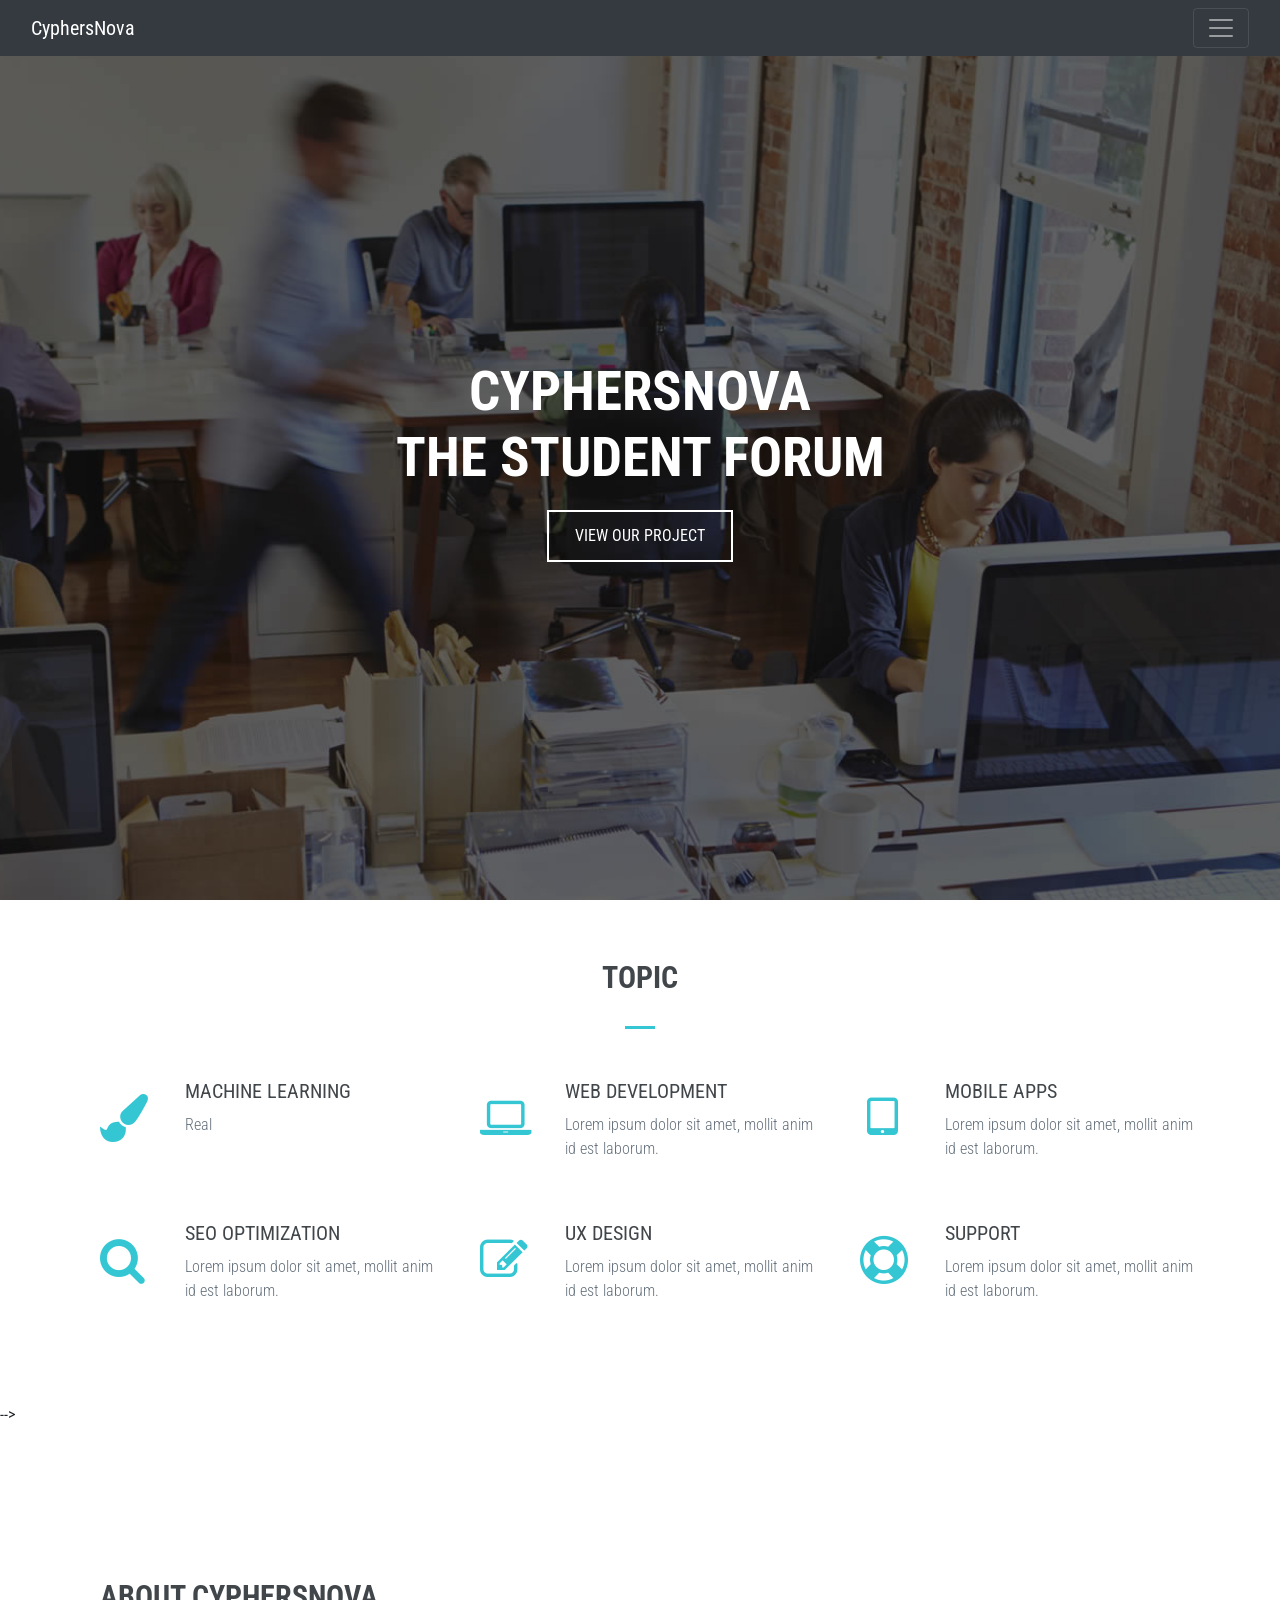
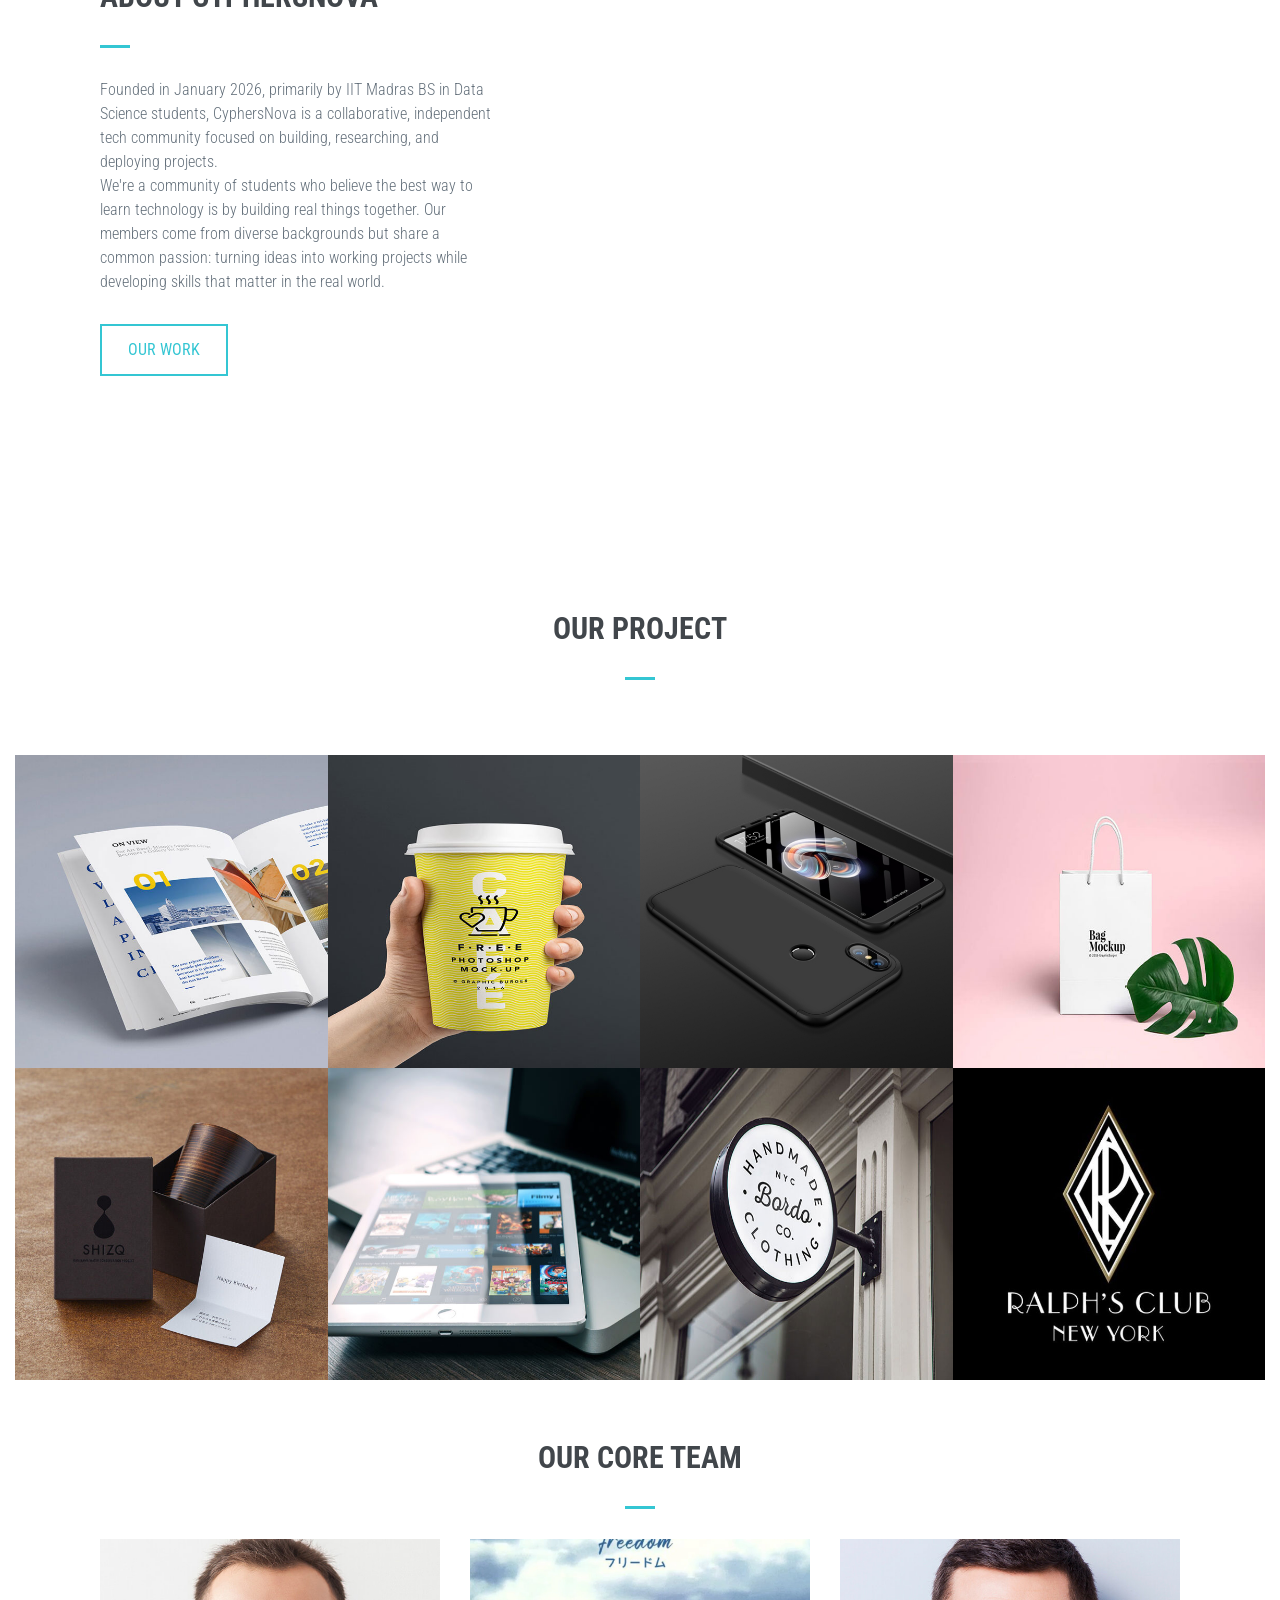
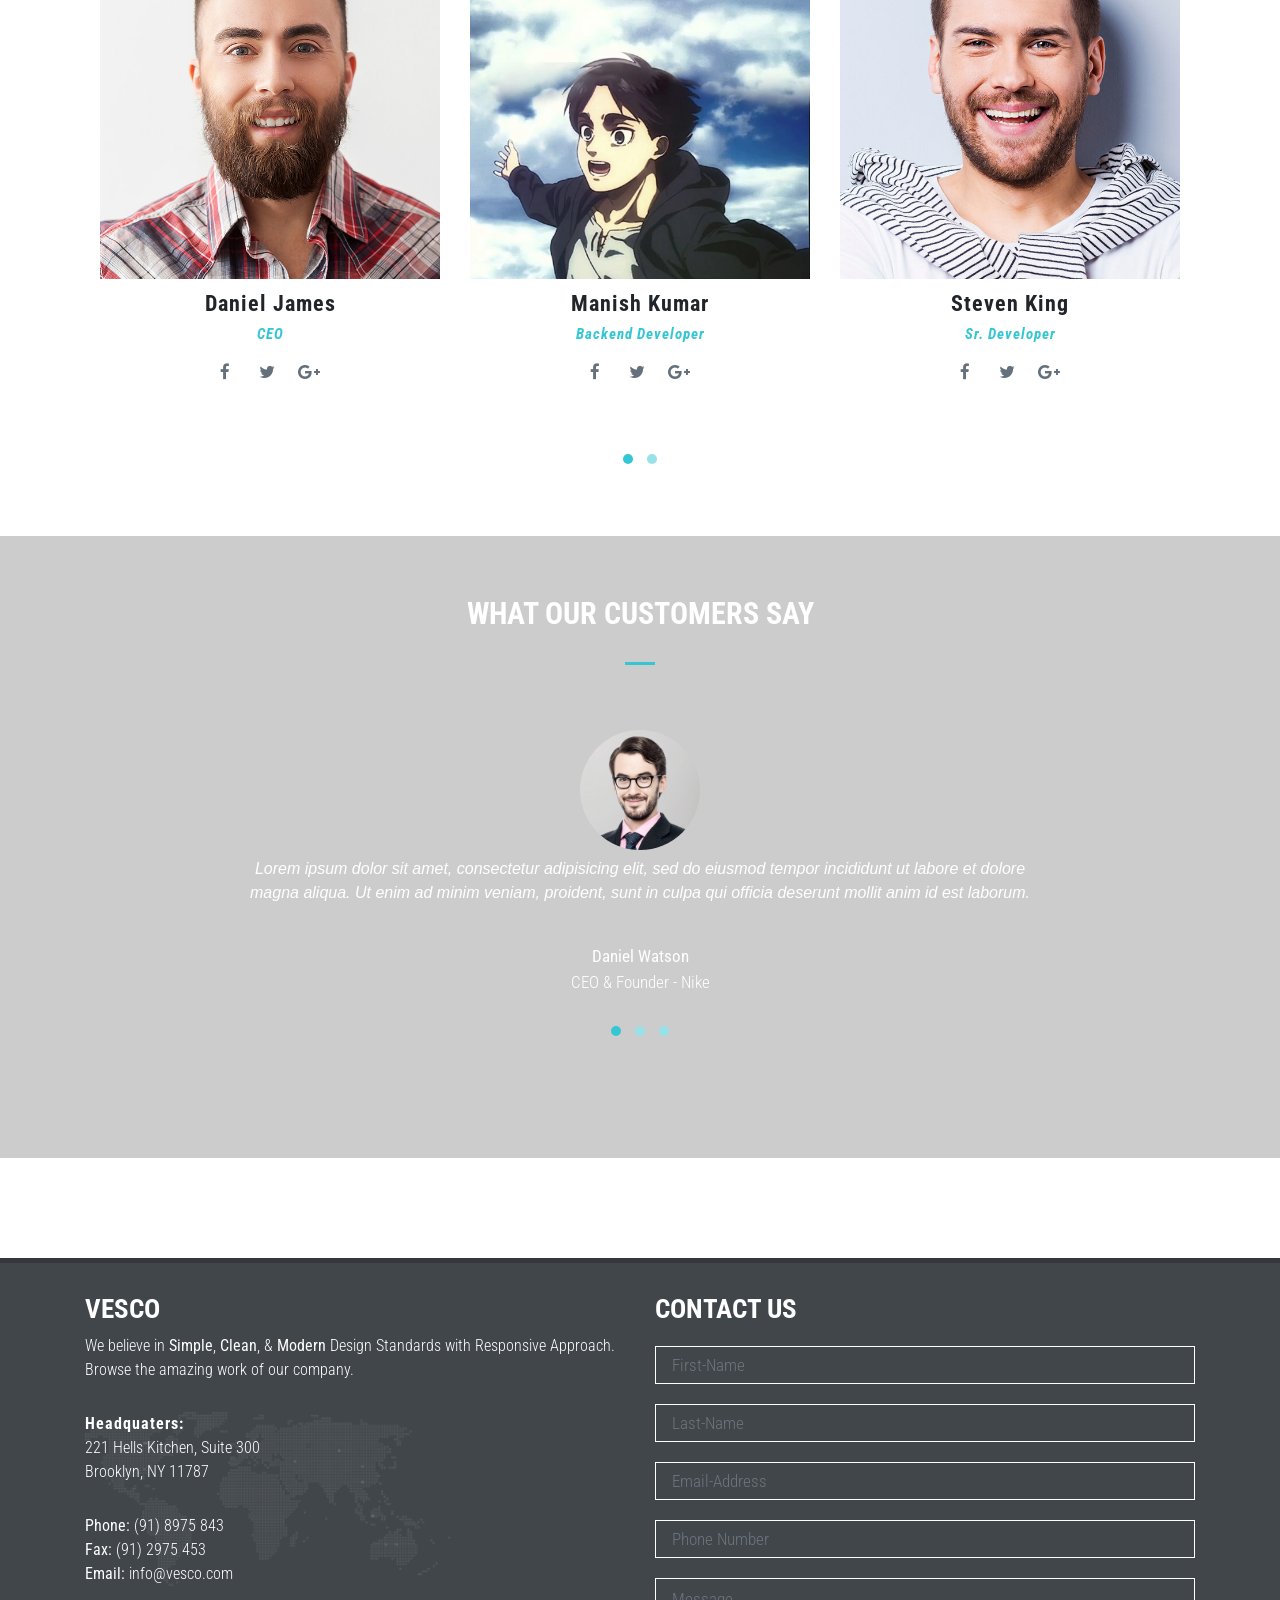
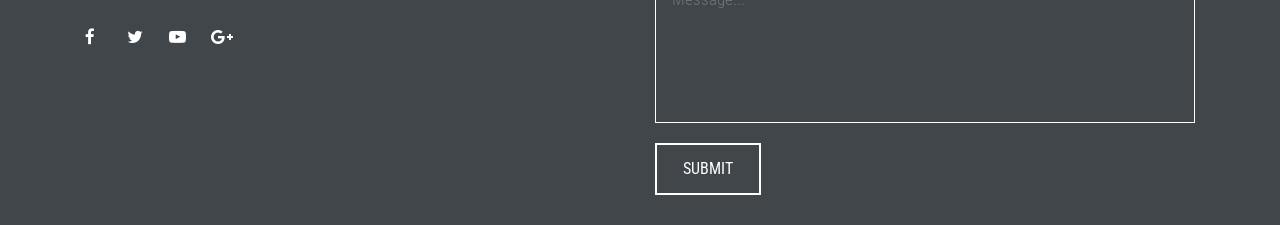
<file: index.html>
<!DOCTYPE html>
    <html lang="en">
        <head>
            <!--required meta tags -->
            <meta charset="utf-8">
            <meta http-equiv="X-UA-Compatible" content="IE=edge">
            <meta name="viewport" content="width=device-width, initial-scale=1">
            
            <title>CyphersNova</title>

            <!-- Bootstrap CSS direct web-->
            <link href="https://cdn.jsdelivr.net/npm/bootstrap@5.3.8/dist/css/bootstrap.min.css" rel="stylesheet" integrity="sha384-sRIl4kxILFvY47J16cr9ZwB07vP4J8+LH7qKQnuqkuIAvNWLzeN8tE5YBujZqJLB" crossorigin="anonymous">
            
            <!-- Favicon -->
            <link rel="shortcut icon" href="img/logo.png">
            
            <!-- Fonts -->
            <link href="https://fonts.googleapis.com/css?family=Roboto+Condensed:300,300i,400,400i,700,700i&display=swap" rel="stylesheet">
            
            <!-- Font Awesome -->
            <link rel="stylesheet" href="css/font-awesome/css/font-awesome.min.css">
            
            <!-- Bootstrap CSS -->
            <link rel="stylesheet" href="css/bootstrap/bootstrap.min.css"> 

            <!--Animate CSS-->
            <link rel="stylesheet" href="css/animate/animate.css">

            <!-- Magnific POP UP CSS Plugin -->
            <link rel="stylesheet"  href="css/magnific-popup/magnific-popup.css">

            <!-- Carousel CSS -->
            <link rel="stylesheet" href="css/owl-carousel/owl.carousel.min.css">
            <link rel="stylesheet" href="css/owl-carousel/owl.theme.default.min.css">
            
            <!-- Style CSS -->
            <link rel="stylesheet" href="css/style.css">

             <!--JS-->
            <script src="js/custom.js"></script>

            <!-- Bootstrap script-->
            <script src="https://cdn.jsdelivr.net/npm/bootstrap@5.3.8/dist/js/bootstrap.bundle.min.js" integrity="sha384-FKyoEForCGlyvwx9Hj09JcYn3nv7wiPVlz7YYwJrWVcXK/BmnVDxM+D2scQbITxI" crossorigin="anonymous"></script>
        </head>
        
        <body>
            <!--Navbar-->
            <nav class="navbar navbar-dark bg-dark fixed-top">
  <div class="container-fluid">
    <a class="navbar-brand" href="#">CyphersNova</a>
    <button class="navbar-toggler" type="button" data-bs-toggle="offcanvas" data-bs-target="#offcanvasDarkNavbar" aria-controls="offcanvasDarkNavbar" aria-label="Toggle navigation">
      <span class="navbar-toggler-icon"></span>
    </button>
    <div class="offcanvas offcanvas-end text-bg-dark" tabindex="-1" id="offcanvasDarkNavbar" aria-labelledby="offcanvasDarkNavbarLabel">
      <div class="offcanvas-header">
        <h5 class="offcanvas-title" id="offcanvasDarkNavbarLabel">Dark offcanvas</h5>
        <button type="button" class="btn-close btn-close-white" data-bs-dismiss="offcanvas" aria-label="Close"></button>
      </div>
      <div class="offcanvas-body">
        <ul class="navbar-nav justify-content-end flex-grow-1 pe-3">
          <li class="nav-item">
            <a class="nav-link active" aria-current="page" href="#">Home</a>
          </li>
          <li class="nav-item">
            <a class="nav-link" href="attribute/event.html">Event</a>
          </li>
          <li class="nav-item dropdown">
            <a class="nav-link dropdown-toggle" href="#" role="button" data-bs-toggle="dropdown" aria-expanded="false">
              Dropdown
            </a>
            <ul class="dropdown-menu dropdown-menu-dark">
              <li><a class="dropdown-item" href="#">Action</a></li>
              <li><a class="dropdown-item" href="#">Another action</a></li>
              <li>
                <hr class="dropdown-divider">
              </li>
              <li><a class="dropdown-item" href="#">Something else here</a></li>
            </ul>
          </li>
        </ul>
        <form class="d-flex mt-3" role="search">
          <input class="form-control me-2" type="search" placeholder="Search" aria-label="Search"/>
          <button class="btn btn-success" type="submit">Search</button>
        </form>
      </div>
    </div>
  </div>
            </nav>

            
            <!--Home-->
            <section id="home">

                <div id="home-cover" class="bg-parallax animated fadeIn">

                    <div id="home-content-box">

                        <div id="home-content-box-inner">
                            
                            <div id="home-heading" class="animated zoomIn">
                                <h3>CyphersNova <br> The Student Forum</h3>
                            </div>
                            <div id="home-btn" class="animated zoomIn">
                                <a class="btn btn-lg btn-general btn-white" href="#work" role="button"
                                title="View Our Work">View Our project</a> 
                            </div>

                        </div>
                        
                    </div>

                </div>
                
            </section>

            <!--  Services -->
            <section id="services">

                <div class="content-box">
                    <div class="content-title wow animated fadeInDown" data-wow-duration="0.6s" data-wow-delay=".3s">  <!--Dont need to put 'animated' class, bcz wow plugin already has that 'animated' class inside it -->
                        <h3>Topic</h3>
                        <div class="content-title-underline"></div>
                    </div>


                    <div class="container">
                        <div class="row wow animated fadeInUp" data-wow-duration="0.6s" data-wow-delay=".4s">
                            <!--wow effect in the row section-->

                            <div class="col-md-4">
                                <div class="service-item">
                                    <div class="service-item-icon">
                                        <i class="fa fa-paint-brush fa-3x"></i> 
                                    </div>
                                    <div class="service-item-title">
                                        <h3>Machine Learning</h3>
                                    </div>
                                    <div class="service-item-desc">
                                        <p>Real </p>
                                    </div>
                                </div>
                            </div>


                            <div class="col-md-4">
                                <div class="service-item">
                                    <div class="service-item-icon">
                                        <i class="fa fa-laptop fa-3x"></i> 
                                    </div>
                                    <div class="service-item-title">
                                        <h3>Web Development</h3>
                                    </div>
                                    <div class="service-item-desc">
                                        <p>Lorem ipsum dolor sit amet, mollit anim id est laborum.</p>
                                    </div>
                                </div>
                            </div>


                            <div class="col-md-4">
                                <div class="service-item">
                                    <div class="service-item-icon">
                                        <i class="fa fa-tablet fa-3x"></i> 
                                    </div>
                                    <div class="service-item-title">
                                        <h3>Mobile Apps</h3>
                                    </div>
                                    <div class="service-item-desc">
                                        <p>Lorem ipsum dolor sit amet, mollit anim id est laborum.</p>
                                    </div>
                                </div>      
                            </div>


                            <div class="col-md-4">
                                <div class="service-item">
                                    <div class="service-item-icon">
                                        <i class="fa fa-search fa-3x"></i> 
                                    </div>
                                    <div class="service-item-title">
                                        <h3>SEO Optimization</h3>
                                    </div>
                                    <div class="service-item-desc">
                                        <p>Lorem ipsum dolor sit amet, mollit anim id est laborum.</p>
                                    </div>
                                </div>      
                            </div>


                            <div class="col-md-4">
                                <div class="service-item">
                                    <div class="service-item-icon">
                                        <i class="fa fa-pencil-square-o fa-3x"></i> 
                                    </div>
                                    <div class="service-item-title">
                                        <h3>UX Design</h3>
                                    </div>
                                    <div class="service-item-desc">
                                        <p>Lorem ipsum dolor sit amet, mollit anim id est laborum.</p>
                                    </div>
                                </div>      
                            </div>


                            <div class="col-md-4">
                                <div class="service-item">
                                    <div class="service-item-icon">
                                        <i class="fa fa-life-ring fa-3x"></i> 
                                    </div>
                                    <div class="service-item-title">
                                        <h3>Support</h3>
                                    </div>
                                    <div class="service-item-desc">
                                        <p>Lorem ipsum dolor sit amet, mollit anim id est laborum.</p>
                                    </div>
                                </div>      
                            </div>


                        </div>
                    </div>

                </div>     
            </section>
-->
                          <!--Content Box Div-->

            <!--------About Part--------->
            <section id="about">

                <!-- About BG Parallax -->
                <div id="about-bg-diagonal" class="bg-parallax"> </div>

                    <!-- About left side with content -->
                <div class="container">

                    <div class="row">

                        <div class="col-md-12">

                            <div id="about-content-box">

                                <div id="about-content-box-outer">

                                    <div id="about-content-box-inner">
                                        <div class="content-title wow animated fadeInDown" data-wow-duration="0.6s"
                                        data-wow-delay=".4s">
                                             <h3>About CyphersNova</h3>
                                             <div class="content-title-underline"></div>
                                        </div>

                                        <div id="about-desc" class="wow animated fadeInDown" data-wow-duration="1s" data-wow-delay=".4s">
                                            <p>Founded in January 2026, primarily by IIT Madras BS in Data Science students, CyphersNova is a collaborative, independent tech community focused on building, researching, and deploying projects. <br/>

We're a community of students who believe the best way to learn technology is by building real things together. Our members come from diverse backgrounds but share a common passion: turning ideas into working projects while developing skills that matter in the real world.</p>   
                                        </div>

                                        <div id="about-btn" class="wow animated fadeInUp" data-wow-duration="0.6s" 
                                        data-wow-delay=".4s">
                                            <a class="btn btn-lg btn-general btn-blue" href="#work" role="button">Our Work </a>
                                        </div>   
                                    </div>
                                    
                                </div>
                                
                            </div>
                            
                        </div>
                        
                    </div>

                    
                </div>

            </section>
            <br>


            <!-- Work Section -->
            <section id="work">

                <div class="content-box">
                    <div class="content-title wow animated fadeInDown"
                    data-wow-duration="0.6s" data-wow-delay=".4s">
                        <h3>Our Project</h3>
                        <div class="content-title-underline"></div>
                    </div> 
                </div>

                <div class="container-fluid">

                    <div class="row no-gutters wow animated fadeInUp"
                    data-wow-duration="0.6s" data-wow-delay=".4s">

                        <div class="col-md-3">
                            <div class="img-wrapper">
                                <a href="img/work/1.jpg" title="Work Desc">
                                    <img src="img/work/1.jpg" class="img-fluid" alt="Work">
                                </a>
                            </div>
                        </div>
                        <div class="col-md-3">
                            <div class="img-wrapper">
                                <a href="img/work/2.jpg" title="Work Desc">
                                    <img src="img/work/2.jpg" class="img-fluid" alt="Work">
                                </a>
                            </div>
                        </div>
                        <div class="col-md-3">
                            <div class="img-wrapper">
                                <a href="img/work/3.1.jpg" title="Work Desc">
                                    <img src="img/work/3.1.jpg" class="img-fluid" alt="Work">
                                </a>
                            </div>
                        </div>
                        <div class="col-md-3">
                            <div class="img-wrapper">
                                <a href="img/work/4.jpg" title="Work Desc">
                                    <img src="img/work/4.jpg" class="img-fluid" alt="Work">
                                </a>
                            </div>
                        </div>

                        <div class="col-md-3">
                            <div class="img-wrapper">
                                <a href="img/work/5.1.jpg" title="Work Desc">
                                    <img src="img/work/5.1.jpg" class="img-fluid" alt="Work">
                                </a>
                            </div>
                        </div>
                        <div class="col-md-3">
                            <div class="img-wrapper">
                                <a href="img/work/6.jpg" title="Work Desc">
                                    <img src="img/work/6.jpg" class="img-fluid" alt="Work">
                                </a>
                            </div>
                        </div>
                        <div class="col-md-3">
                            <div class="img-wrapper">
                                <a href="img/work/7.jpg" title="Work Desc">
                                    <img src="img/work/7.jpg" class="img-fluid" alt="Work">
                                </a>
                            </div>
                        </div>
                        <div class="col-md-3">
                            <div class="img-wrapper">
                                <a href="img/work/8.1.jpg" title="Work Desc">
                                    <img src="img/work/8.1.jpg" class="img-fluid" alt="Work">
                                </a>
                            </div>
                        </div>

                    </div>
                </div>

            </section>


            <!-- TEAM Part -->
            <section id="team">

                <div class="content-box">
                    <div class="content-title wow animated fadeInDown"
                    data-wow-duration="0.6s" data-wow-delay=".3s">
                        <h3>Our Core Team</h3>
                        <div class="content-title-underline"></div>
                    </div> 
                

                <div class="container">

                    <div class="row  wow animated fadeInUp"
                    data-wow-duration="0.6s" data-wow-delay=".3s">
                        <div class="col-md-12">
                            <!-- Here "owl-carousel" class styling and ".owl-theme" class for carousel points under pictures -->
                            <div id="team-members" class="owl-carousel owl-theme">

                                <!--First Team Member -->
                                <div class="team-member">
                                    <img src="img/team/team-1.jpg" class="img-fluid" alt="member">
                                    <div class="team-member-info text-center">
                                        <h4 class="team-member-name">Daniel James</h4>
                                        <h4 class="team-member-designation">CEO</h4>
                                        <ul class="social-list">
                                            <li><a href="#" class="social-icon icon-gray"><i class="fa fa-facebook"></i></a></li>
                                            <li><a href="#" class="social-icon icon-gray"><i class="fa fa-twitter"></i></a></li>
                                            <li><a href="#" class="social-icon icon-gray"><i class="fa fa-google-plus"></i></a></li>
                                        </ul>
                                    </div>
                                </div>

                                <!--2nd Team Member -->
                                <div class="team-member">
                                    <img src="img/team/IMG_20260206_211513_867.webp" class="img-fluid" alt="member">
                                    <div class="team-member-info text-center">
                                        <h4 class="team-member-name">Manish Kumar</h4>
                                        <h4 class="team-member-designation">Backend Developer</h4>
                                        <ul class="social-list">
                                            <li><a href="#" class="social-icon icon-gray"><i class="fa fa-facebook"></i></a></li>
                                            <li><a href="#" class="social-icon icon-gray"><i class="fa fa-twitter"></i></a></li>
                                            <li><a href="#" class="social-icon icon-gray"><i class="fa fa-google-plus"></i></a></li>
                                        </ul>
                                    </div>
                                </div>

                                <!--3rd Team Member -->
                                <div class="team-member">
                                    <img src="img/team/team-3.jpg" class="img-fluid" alt="member">
                                    <div class="team-member-info text-center">
                                        <h4 class="team-member-name">Steven King</h4>
                                        <h4 class="team-member-designation">Sr. Developer</h4>
                                        <ul class="social-list">
                                            <li><a href="#" class="social-icon icon-gray"><i class="fa fa-facebook"></i></a></li>
                                            <li><a href="#" class="social-icon icon-gray"><i class="fa fa-twitter"></i></a></li>
                                            <li><a href="#" class="social-icon icon-gray"><i class="fa fa-google-plus"></i></a></li>
                                        </ul>
                                    </div>
                                </div>

                                <!--4th Team Member -->
                                <div class="team-member">
                                    <img src="img/team/team-4.jpg" class="img-fluid" alt="member">
                                    <div class="team-member-info text-center">
                                        <h4 class="team-member-name">Robert Lois</h4>
                                        <h4 class="team-member-designation">Sr. Designer</h4>
                                        <ul class="social-list">
                                            <li><a href="#" class="social-icon icon-gray"><i class="fa fa-facebook"></i></a></li>
                                            <li><a href="#" class="social-icon icon-gray"><i class="fa fa-twitter"></i></a></li>
                                            <li><a href="#" class="social-icon icon-gray"><i class="fa fa-google-plus"></i></a></li>
                                        </ul>
                                    </div>
                                </div>

                                <!--5th Team Member -->
                                <div class="team-member">
                                    <img src="img/team/team-5.jpg" class="img-fluid" alt="member">
                                    <div class="team-member-info text-center">
                                        <h4 class="team-member-name">Juan Mata</h4>
                                        <h4 class="team-member-designation">Sales</h4>
                                        <ul class="social-list">
                                            <li><a href="#" class="social-icon icon-gray"><i class="fa fa-facebook"></i></a></li>
                                            <li><a href="#" class="social-icon icon-gray"><i class="fa fa-twitter"></i></a></li>
                                            <li><a href="#" class="social-icon icon-gray"><i class="fa fa-google-plus"></i></a></li>
                                        </ul>
                                    </div>
                                </div>

                            </div>
                        </div>
                    </div>

                </div>
                </div>
            </section>


            <!-- Testimonial Section -->
            <section id="testimonial">

                <div id="testimonial-cover" class="bg-parallax">

                    <div class="content-box">
                        <div class="content-title content-title-white wow animated fadeInDown"
                        data-wow-duration="0.6s" data-wow-delay=".4s">
                            <h3>What Our Customers Say</h3>
                            <div class="content-title-underline"></div>
                        </div> 
                    

                    <div class="container">
                        <div class="row  wow animated fadeIn"
                        data-wow-duration="0.6s" data-wow-delay=".4s">
                            <div class="col-md-12">

                                <div id="customers-testimonials" class="text-center owl-carousel owl-theme">

                                    <div class="testimonial">
                                        <img src="img/client/client-2.jpg" class="img-responsive rounded-circle" alt="testimonial">
                                        <blockquote class="text-center">
                                            <p>
                                                Lorem ipsum dolor sit amet, consectetur adipisicing elit, sed do eiusmod
                                                tempor incididunt ut labore et dolore magna aliqua. Ut enim ad minim veniam,
                                                proident, sunt in culpa qui officia deserunt mollit anim id est laborum.
                                            </p>
                                        </blockquote>
                                        <div class="testimonial-author">
                                            <p>
                                                <strong>Daniel Watson</strong>
                                                <span>CEO & Founder - Nike</span>
                                            </p>
                                        </div>
                                    </div>  

                                    <div class="testimonial">
                                        <img src="img/client/client-1.jpg" class="img-responsive rounded-circle" alt="testimonial">
                                        <blockquote class="text-center">
                                            <p>
                                                Lorem ipsum dolor sit amet, consectetur adipisicing elit, sed do eiusmod
                                                tempor incididunt ut labore et dolore magna aliqua. Ut enim ad minim veniam,
                                                proident, sunt in culpa qui officia deserunt mollit anim id est laborum.
                                            </p>
                                        </blockquote>
                                        <div class="testimonial-author">
                                            <p>
                                                <strong>Jonah Hill</strong>
                                                <span>CEO & Founder - Bing</span>
                                            </p>
                                        </div>
                                    </div>  

                                    <div class="testimonial">
                                        <img src="img/client/client-3.jpg" class="img-responsive rounded-circle" alt="testimonial">
                                        <blockquote class="text-center">
                                            <p>
                                                Lorem ipsum dolor sit amet, consectetur adipisicing elit, sed do eiusmod
                                                tempor incididunt ut labore et dolore magna aliqua. Ut enim ad minim veniam,
                                                proident, sunt in culpa qui officia deserunt mollit anim id est laborum.
                                            </p>
                                        </blockquote>
                                        <div class="testimonial-author">
                                            <p>
                                                <strong>Emma Watson</strong>
                                                <span>CEO & Founder - MAC</span>
                                            </p>
                                        </div>
                                    </div> 

                                </div>


                            </div>
                        </div>
                    </div>
                    </div>
                </div>
            </section>
            <!-- Testimonial Section Ends -->


            <!-- Contact Section -->
            <footer>
                <div id="contact">
                    
                    <div class="container">

                        <div class="row">

                            <div class="col-md-6">
                                <div id="contact-left">
                                    <h3>VESCO</h3>
                                    <p>We believe in <strong>Simple</strong>, <b>Clean</b>, & <b>Modern</b> Design Standards
                                        with Responsive Approach. Browse the amazing work of our company.
                                    </p>

                                    <div id="contact-info">

                                        <address>
                                            <b>Headquaters:</b><br>
                                            <p>221 Hells Kitchen, Suite 300<br>
                                            Brooklyn, NY 11787</p>
                                        </address>
                                        <div id="phone-fax-email">
                                            <p>
                                                <strong>Phone:</strong> <span>(91) 8975 843</span> <br>
                                                <b>Fax:</b> <span>(91) 2975 453</span> <br>
                                                <b>Email:</b> <span>info@vesco.com</span> 
                                            </p>
                                        </div>

                                    </div>

                                     <ul class="social-list">
                                            <li><a href="#" class="social-icon icon-white"><i class="fa fa-facebook"></i></a></li>
                                            <li><a href="#" class="social-icon icon-white"><i class="fa fa-twitter"></i></a></li>
                                            <li><a href="#" class="social-icon icon-white"><i class="fa fa-youtube-play"></i></a></li>
                                            <li><a href="#" class="social-icon icon-white"><i class="fa fa-google-plus"></i></a></li>
                                    </ul>

                                </div>
                            </div>

                            <div class="col-md-6">
                                <div id="contact-right">
                                    <h3>Contact Us</h3>

                                    <div id="error_msg"></div>

                                    <form action="" id="myForm" onsubmit="return validation();">     
                                        <input type="text" id="first-name" placeholder="First-Name" class="form-control" >
                                        <input type="text" id="last-name" placeholder="Last-Name" class="form-control">
                                        <input type="text" id="email" placeholder="Email-Address" class="form-control" >
                                        <input type="tel" id="phone" placeholder="Phone Number" class="form-control" >
                                        <textarea rows="5" id="message" placeholder="Message..." class="form-control"></textarea>
            
                                        <div id="send-btn">
                                            <!-- <a href="#" class="btn btn-lg btn-general btn-white" role="button">SEND</a> -->
                                            <!-- <button type="submit" class="btn btn-lg btn-general btn-white">SEND</button> -->
                                            <input type="submit"  class="btn btn-lg btn-general btn-white">
                                        </div>

                                    </form>
                                </div>
                            </div>

                        </div>
                    </div>
                </div>
            </footer>


            <!--Temporary Space
            <br><br><br><br><br><br><br><br><br><br>
            <br><br><br><br><br><br><br><br><br><br>
            <br><br><br><br><br><br><br><br><br><br>
            <br><br><br><br><br><br><br><br><br><br>
            <br><br><br><br><br><br><br><br><br><br>
            <br><br><br><br><br><br><br><br><br><br>
            <br><br><br><br><br><br><br><br><br><br>
            <br><br><br><br><br><br><br><br><br><br>
        -->
            
            <!--JQuery-->
            <script src="js/jquery.js"></script>
            
            <!-- Bootstrap JS -->
            <script src="js/bootstrap/bootstrap.min.js"> </script>

            <!-- WOW JS -->
            <script src="js/wow/wow.min.js"></script>

            <!-- Magnific JS POP UP Plugin -->
            <script src="js/magnific-popup/jquery.magnific-popup.min.js"></script>

            <!-- Owl Carousel JS -->
            <script src="js/owl-carousel/owl.carousel.min.js"></script>
            
            <!--JS-->
            <script src="js/custom.js"></script>
        </body>
    </html>
</file>
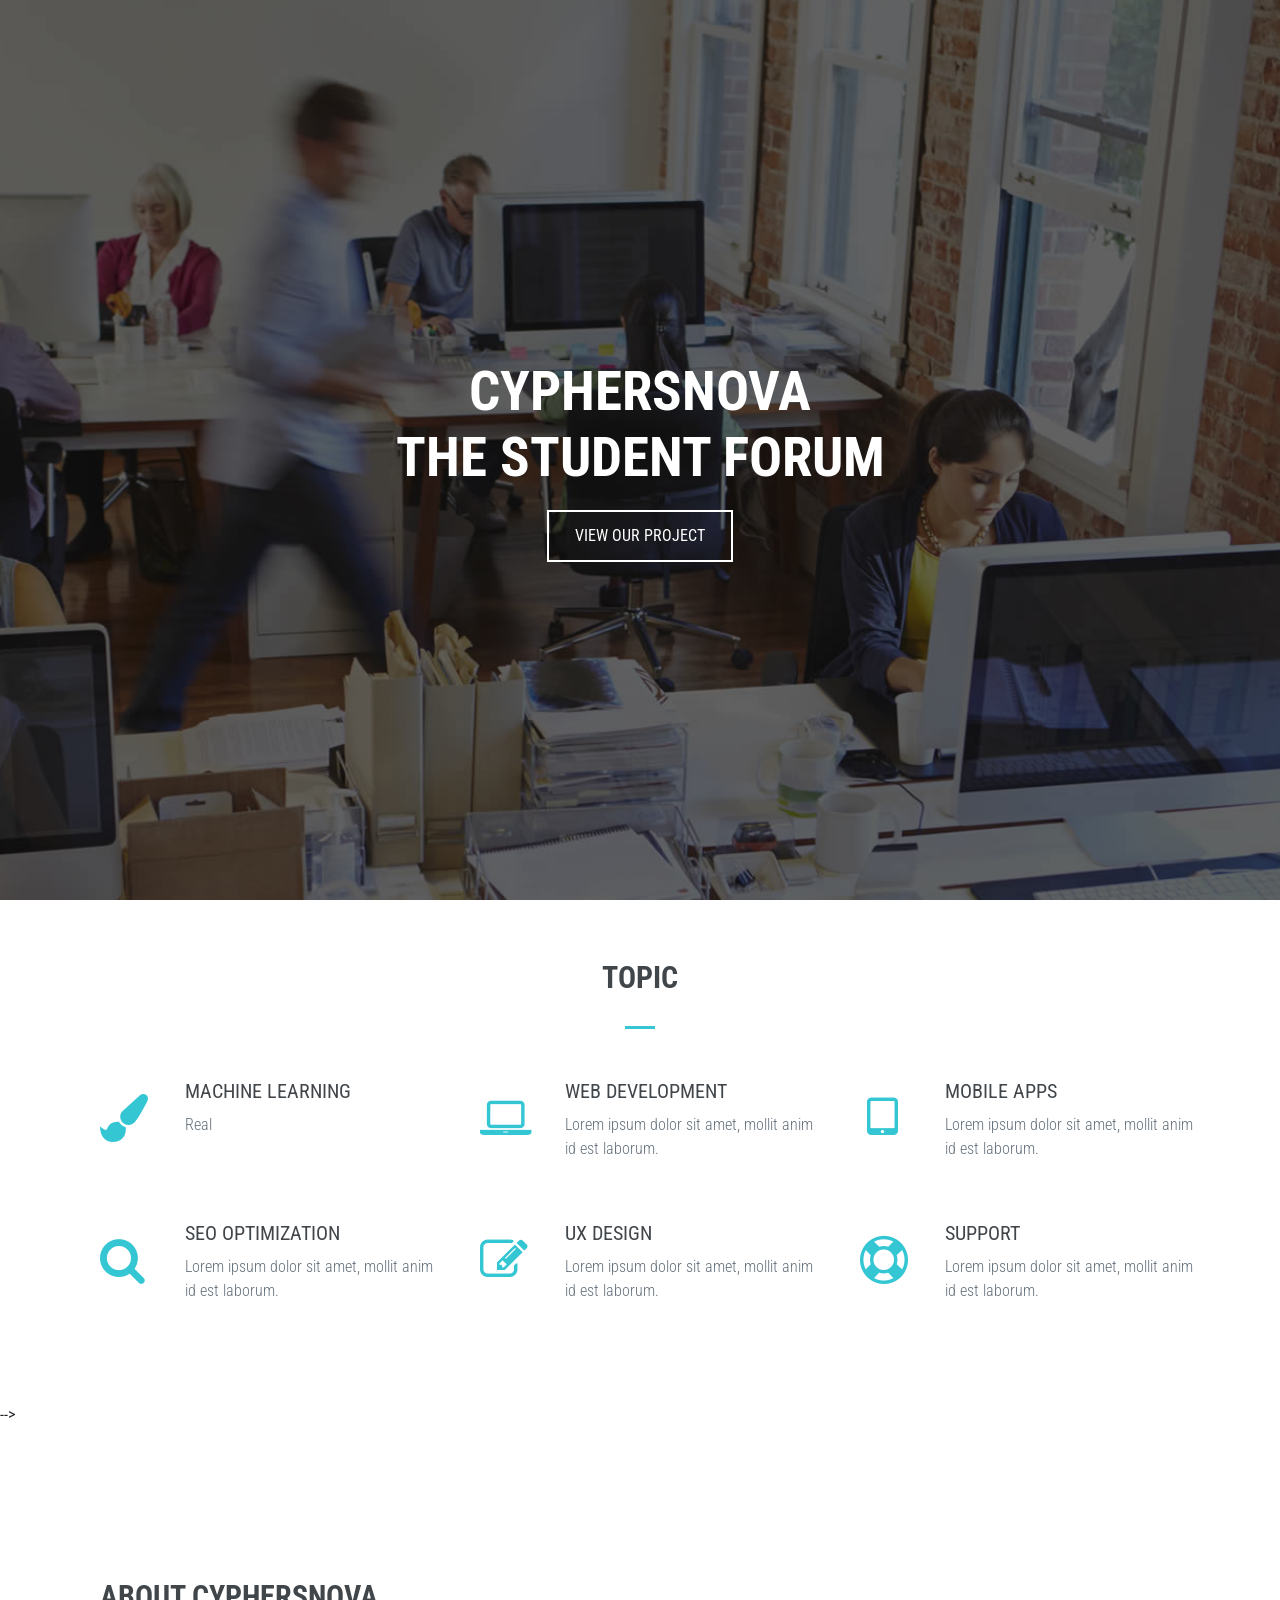
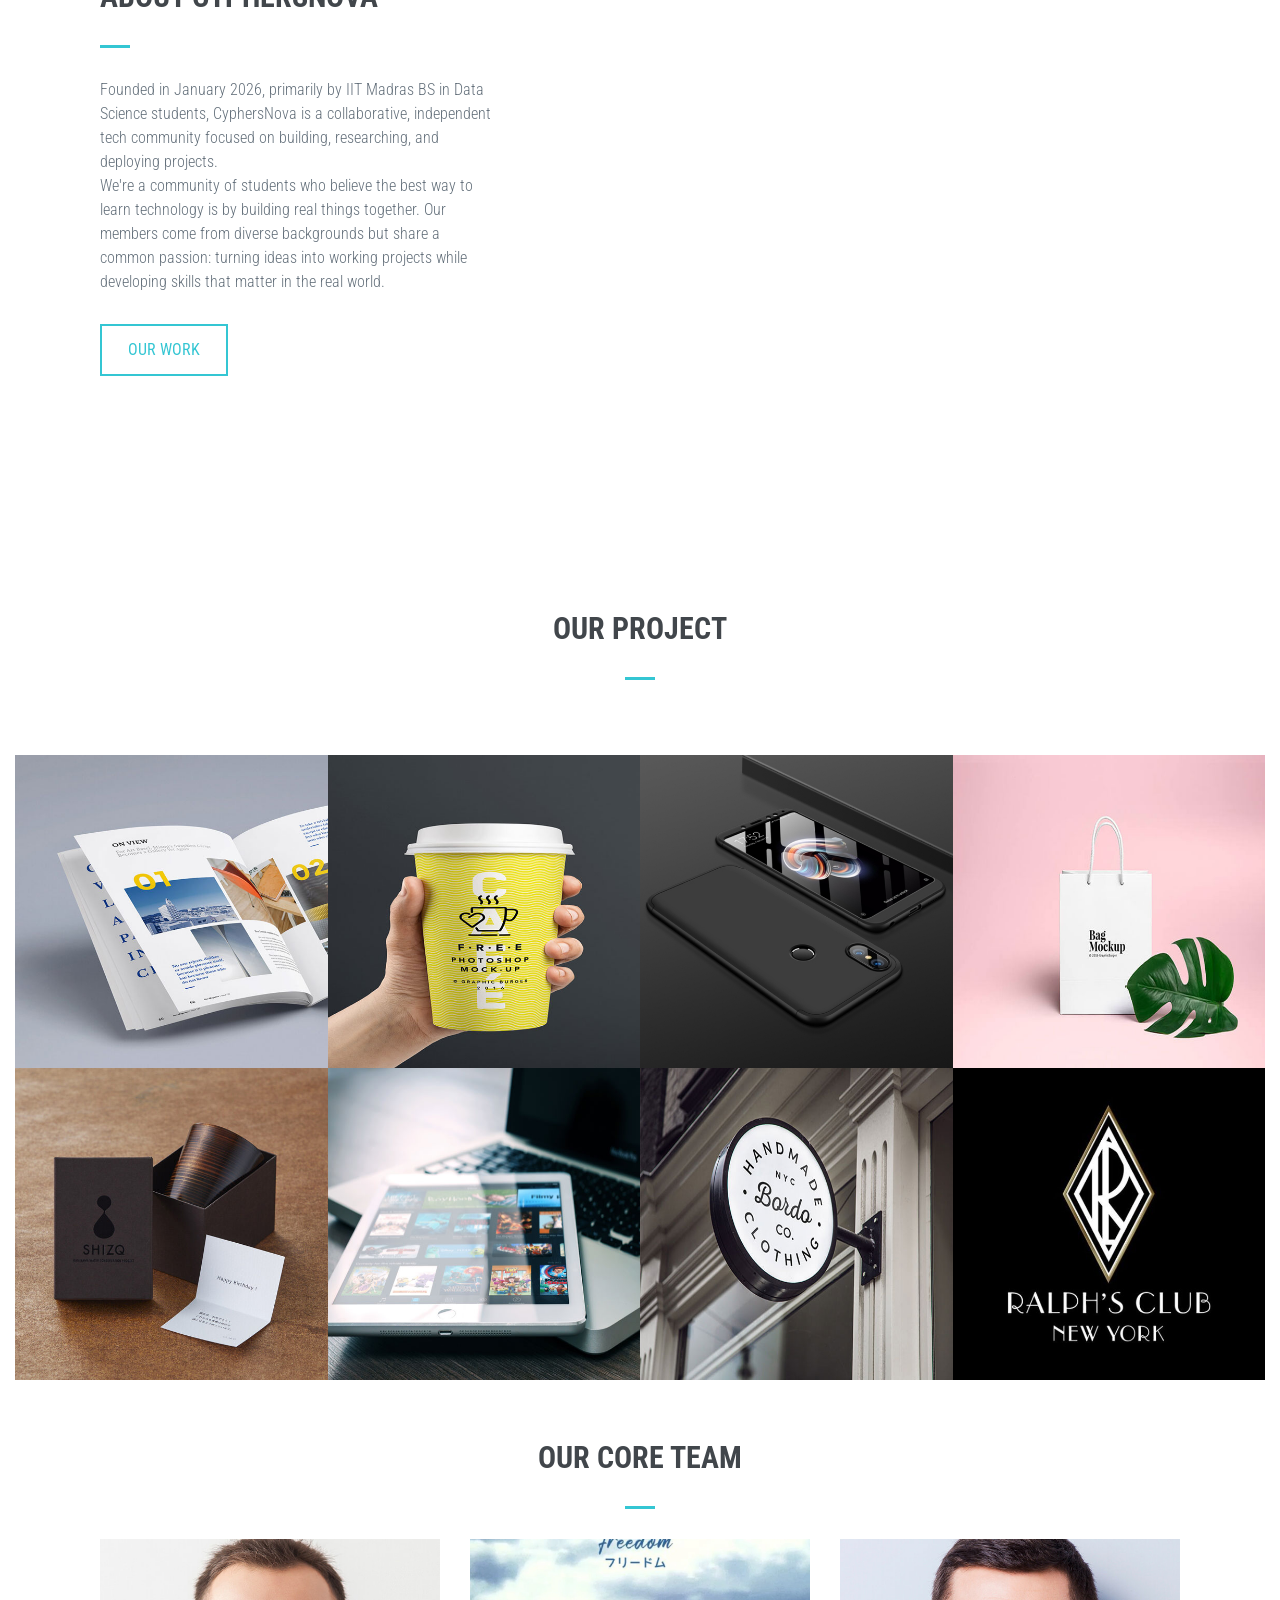
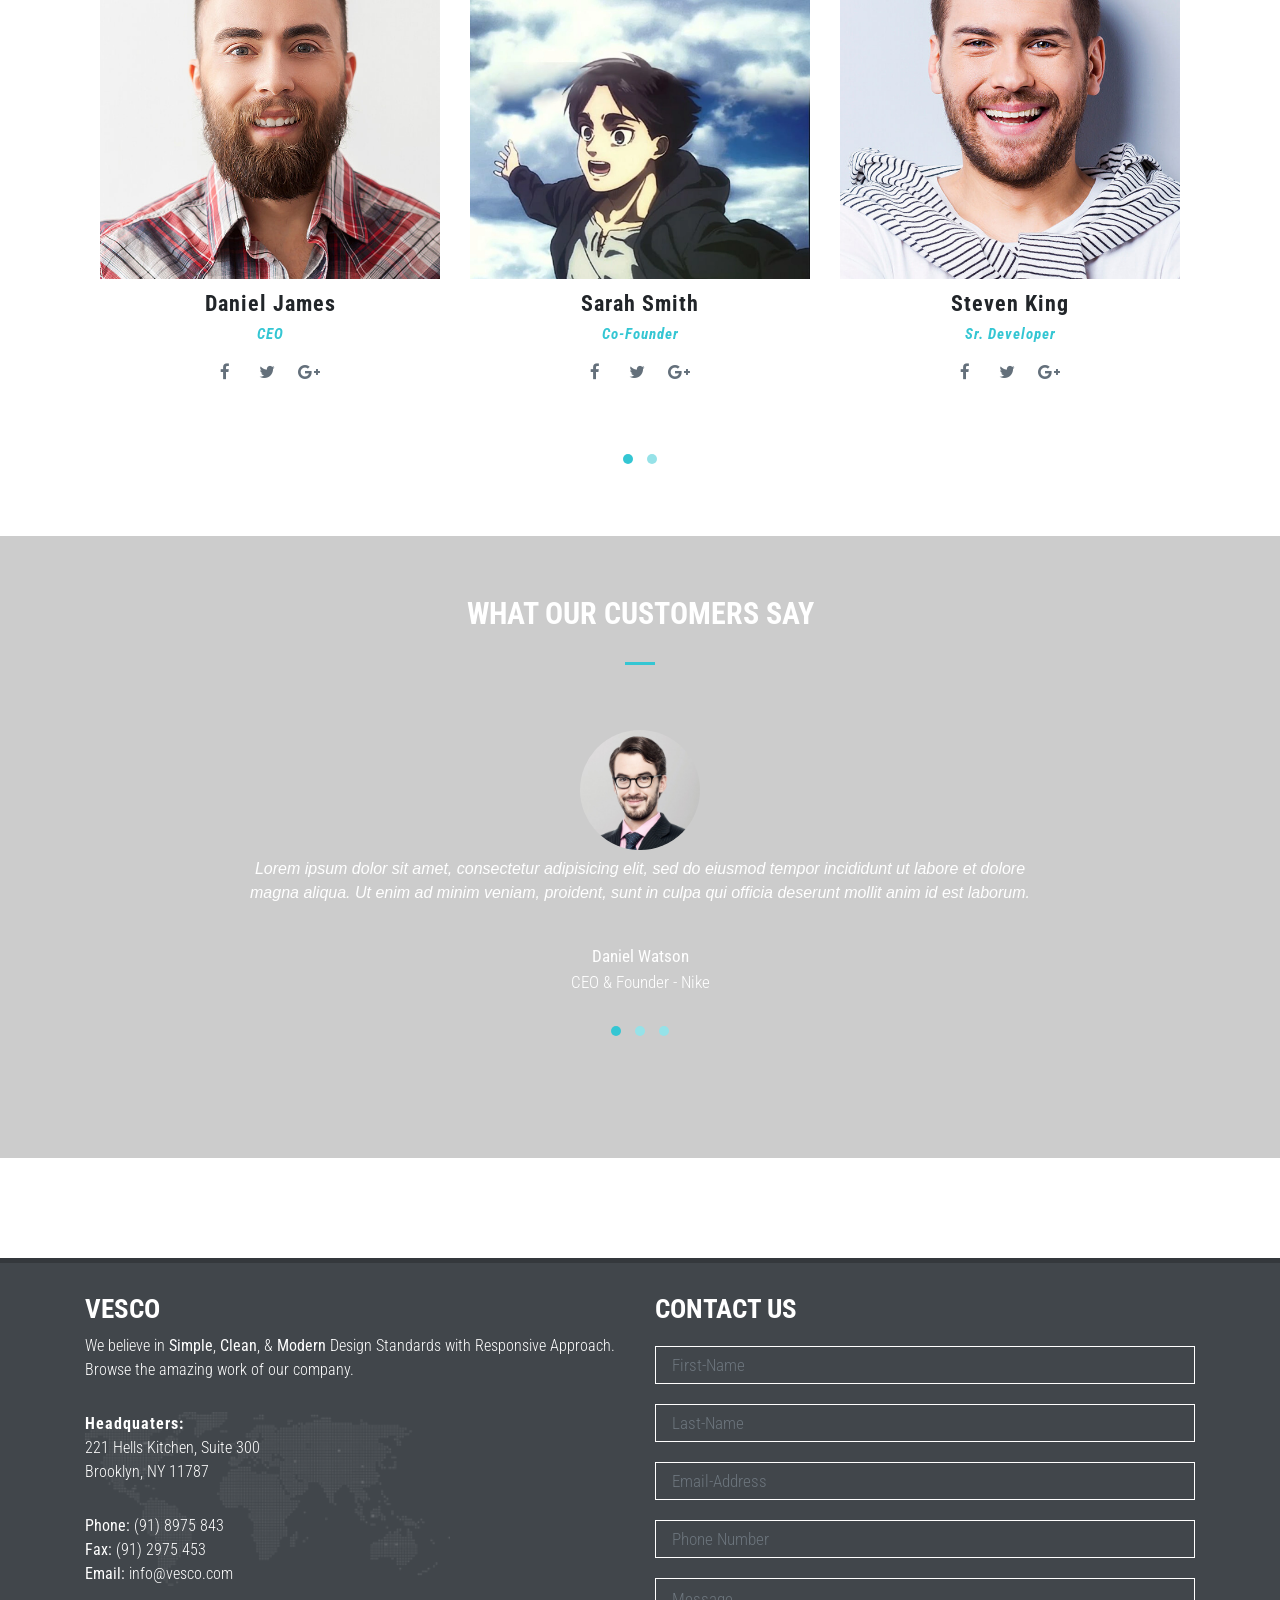
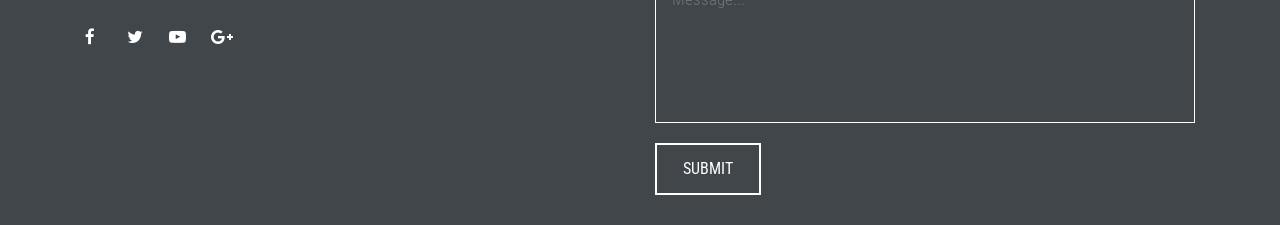
<file: index1.html>
<!DOCTYPE html>
    <html lang="en">
        <head>
            <!--required meta tags -->
            <meta charset="utf-8">
            <meta http-equiv="X-UA-Compatible" content="IE=edge">
            <meta name="viewport" content="width=device-width, initial-scale=1">
            
            <title>CyphersNova</title>
            
            <!-- Favicon -->
            <link rel="shortcut icon" href="img/logo.png">
            
            <!-- Fonts -->
            <link href="https://fonts.googleapis.com/css?family=Roboto+Condensed:300,300i,400,400i,700,700i&display=swap" rel="stylesheet">
            
            <!-- Font Awesome -->
            <link rel="stylesheet" href="css/font-awesome/css/font-awesome.min.css">
            
            <!-- Bootstrap CSS -->
            <link rel="stylesheet" href="css/bootstrap/bootstrap.min.css"> 

            <!--Animate CSS-->
            <link rel="stylesheet" href="css/animate/animate.css">

            <!-- Magnific POP UP CSS Plugin -->
            <link rel="stylesheet"  href="css/magnific-popup/magnific-popup.css">

            <!-- Carousel CSS -->
            <link rel="stylesheet" href="css/owl-carousel/owl.carousel.min.css">
            <link rel="stylesheet" href="css/owl-carousel/owl.theme.default.min.css">
            
            <!-- Style CSS -->
            <link rel="stylesheet" href="css/style.css">

             <!--JS-->
            <script src="js/custom.js"></script>
            
        </head>
        
        <body>
            <!--Home-->
            <section id="home">

                <div id="home-cover" class="bg-parallax animated fadeIn">

                    <div id="home-content-box">

                        <div id="home-content-box-inner">
                            
                            <div id="home-heading" class="animated zoomIn">
                                <h3>CyphersNova <br> The Student Forum</h3>
                            </div>
                            <div id="home-btn" class="animated zoomIn">
                                <a class="btn btn-lg btn-general btn-white" href="#work" role="button"
                                title="View Our Work">View Our project</a> 
                            </div>

                        </div>
                        
                    </div>

                </div>
                
            </section>

            <!--  Services -->
            <section id="services">

                <div class="content-box">
                    <div class="content-title wow animated fadeInDown" data-wow-duration="0.6s" data-wow-delay=".3s">  <!--Dont need to put 'animated' class, bcz wow plugin already has that 'animated' class inside it -->
                        <h3>Topic</h3>
                        <div class="content-title-underline"></div>
                    </div>


                    <div class="container">
                        <div class="row wow animated fadeInUp" data-wow-duration="0.6s" data-wow-delay=".4s">
                            <!--wow effect in the row section-->

                            <div class="col-md-4">
                                <div class="service-item">
                                    <div class="service-item-icon">
                                        <i class="fa fa-paint-brush fa-3x"></i> 
                                    </div>
                                    <div class="service-item-title">
                                        <h3>Machine Learning</h3>
                                    </div>
                                    <div class="service-item-desc">
                                        <p>Real </p>
                                    </div>
                                </div>
                            </div>


                            <div class="col-md-4">
                                <div class="service-item">
                                    <div class="service-item-icon">
                                        <i class="fa fa-laptop fa-3x"></i> 
                                    </div>
                                    <div class="service-item-title">
                                        <h3>Web Development</h3>
                                    </div>
                                    <div class="service-item-desc">
                                        <p>Lorem ipsum dolor sit amet, mollit anim id est laborum.</p>
                                    </div>
                                </div>
                            </div>


                            <div class="col-md-4">
                                <div class="service-item">
                                    <div class="service-item-icon">
                                        <i class="fa fa-tablet fa-3x"></i> 
                                    </div>
                                    <div class="service-item-title">
                                        <h3>Mobile Apps</h3>
                                    </div>
                                    <div class="service-item-desc">
                                        <p>Lorem ipsum dolor sit amet, mollit anim id est laborum.</p>
                                    </div>
                                </div>      
                            </div>


                            <div class="col-md-4">
                                <div class="service-item">
                                    <div class="service-item-icon">
                                        <i class="fa fa-search fa-3x"></i> 
                                    </div>
                                    <div class="service-item-title">
                                        <h3>SEO Optimization</h3>
                                    </div>
                                    <div class="service-item-desc">
                                        <p>Lorem ipsum dolor sit amet, mollit anim id est laborum.</p>
                                    </div>
                                </div>      
                            </div>


                            <div class="col-md-4">
                                <div class="service-item">
                                    <div class="service-item-icon">
                                        <i class="fa fa-pencil-square-o fa-3x"></i> 
                                    </div>
                                    <div class="service-item-title">
                                        <h3>UX Design</h3>
                                    </div>
                                    <div class="service-item-desc">
                                        <p>Lorem ipsum dolor sit amet, mollit anim id est laborum.</p>
                                    </div>
                                </div>      
                            </div>


                            <div class="col-md-4">
                                <div class="service-item">
                                    <div class="service-item-icon">
                                        <i class="fa fa-life-ring fa-3x"></i> 
                                    </div>
                                    <div class="service-item-title">
                                        <h3>Support</h3>
                                    </div>
                                    <div class="service-item-desc">
                                        <p>Lorem ipsum dolor sit amet, mollit anim id est laborum.</p>
                                    </div>
                                </div>      
                            </div>


                        </div>
                    </div>

                </div>     
            </section>
-->
                          <!--Content Box Div-->

            <!--------About Part--------->
            <section id="about">

                <!-- About BG Parallax -->
                <div id="about-bg-diagonal" class="bg-parallax"> </div>

                    <!-- About left side with content -->
                <div class="container">

                    <div class="row">

                        <div class="col-md-12">

                            <div id="about-content-box">

                                <div id="about-content-box-outer">

                                    <div id="about-content-box-inner">
                                        <div class="content-title wow animated fadeInDown" data-wow-duration="0.6s"
                                        data-wow-delay=".4s">
                                             <h3>About CyphersNova</h3>
                                             <div class="content-title-underline"></div>
                                        </div>

                                        <div id="about-desc" class="wow animated fadeInDown" data-wow-duration="1s" data-wow-delay=".4s">
                                            <p>Founded in January 2026, primarily by IIT Madras BS in Data Science students, CyphersNova is a collaborative, independent tech community focused on building, researching, and deploying projects. <br/>

We're a community of students who believe the best way to learn technology is by building real things together. Our members come from diverse backgrounds but share a common passion: turning ideas into working projects while developing skills that matter in the real world.</p>   
                                        </div>

                                        <div id="about-btn" class="wow animated fadeInUp" data-wow-duration="0.6s" 
                                        data-wow-delay=".4s">
                                            <a class="btn btn-lg btn-general btn-blue" href="#work" role="button">Our Work </a>
                                        </div>   
                                    </div>
                                    
                                </div>
                                
                            </div>
                            
                        </div>
                        
                    </div>

                    
                </div>

            </section>
            <br>


            <!-- Work Section -->
            <section id="work">

                <div class="content-box">
                    <div class="content-title wow animated fadeInDown"
                    data-wow-duration="0.6s" data-wow-delay=".4s">
                        <h3>Our Project</h3>
                        <div class="content-title-underline"></div>
                    </div> 
                </div>

                <div class="container-fluid">

                    <div class="row no-gutters wow animated fadeInUp"
                    data-wow-duration="0.6s" data-wow-delay=".4s">

                        <div class="col-md-3">
                            <div class="img-wrapper">
                                <a href="img/work/1.jpg" title="Work Desc">
                                    <img src="img/work/1.jpg" class="img-fluid" alt="Work">
                                </a>
                            </div>
                        </div>
                        <div class="col-md-3">
                            <div class="img-wrapper">
                                <a href="img/work/2.jpg" title="Work Desc">
                                    <img src="img/work/2.jpg" class="img-fluid" alt="Work">
                                </a>
                            </div>
                        </div>
                        <div class="col-md-3">
                            <div class="img-wrapper">
                                <a href="img/work/3.1.jpg" title="Work Desc">
                                    <img src="img/work/3.1.jpg" class="img-fluid" alt="Work">
                                </a>
                            </div>
                        </div>
                        <div class="col-md-3">
                            <div class="img-wrapper">
                                <a href="img/work/4.jpg" title="Work Desc">
                                    <img src="img/work/4.jpg" class="img-fluid" alt="Work">
                                </a>
                            </div>
                        </div>

                        <div class="col-md-3">
                            <div class="img-wrapper">
                                <a href="img/work/5.1.jpg" title="Work Desc">
                                    <img src="img/work/5.1.jpg" class="img-fluid" alt="Work">
                                </a>
                            </div>
                        </div>
                        <div class="col-md-3">
                            <div class="img-wrapper">
                                <a href="img/work/6.jpg" title="Work Desc">
                                    <img src="img/work/6.jpg" class="img-fluid" alt="Work">
                                </a>
                            </div>
                        </div>
                        <div class="col-md-3">
                            <div class="img-wrapper">
                                <a href="img/work/7.jpg" title="Work Desc">
                                    <img src="img/work/7.jpg" class="img-fluid" alt="Work">
                                </a>
                            </div>
                        </div>
                        <div class="col-md-3">
                            <div class="img-wrapper">
                                <a href="img/work/8.1.jpg" title="Work Desc">
                                    <img src="img/work/8.1.jpg" class="img-fluid" alt="Work">
                                </a>
                            </div>
                        </div>

                    </div>
                </div>

            </section>


            <!-- TEAM Part -->
            <section id="team">

                <div class="content-box">
                    <div class="content-title wow animated fadeInDown"
                    data-wow-duration="0.6s" data-wow-delay=".3s">
                        <h3>Our Core Team</h3>
                        <div class="content-title-underline"></div>
                    </div> 
                

                <div class="container">

                    <div class="row  wow animated fadeInUp"
                    data-wow-duration="0.6s" data-wow-delay=".3s">
                        <div class="col-md-12">
                            <!-- Here "owl-carousel" class styling and ".owl-theme" class for carousel points under pictures -->
                            <div id="team-members" class="owl-carousel owl-theme">

                                <!--First Team Member -->
                                <div class="team-member">
                                    <img src="img/team/team-1.jpg" class="img-fluid" alt="member">
                                    <div class="team-member-info text-center">
                                        <h4 class="team-member-name">Daniel James</h4>
                                        <h4 class="team-member-designation">CEO</h4>
                                        <ul class="social-list">
                                            <li><a href="#" class="social-icon icon-gray"><i class="fa fa-facebook"></i></a></li>
                                            <li><a href="#" class="social-icon icon-gray"><i class="fa fa-twitter"></i></a></li>
                                            <li><a href="#" class="social-icon icon-gray"><i class="fa fa-google-plus"></i></a></li>
                                        </ul>
                                    </div>
                                </div>

                                <!--2nd Team Member -->
                                <div class="team-member">
                                    <img src="img/team/team-2.jpg" class="img-fluid" alt="member">
                                    <div class="team-member-info text-center">
                                        <h4 class="team-member-name">Sarah Smith</h4>
                                        <h4 class="team-member-designation">Co-Founder</h4>
                                        <ul class="social-list">
                                            <li><a href="#" class="social-icon icon-gray"><i class="fa fa-facebook"></i></a></li>
                                            <li><a href="#" class="social-icon icon-gray"><i class="fa fa-twitter"></i></a></li>
                                            <li><a href="#" class="social-icon icon-gray"><i class="fa fa-google-plus"></i></a></li>
                                        </ul>
                                    </div>
                                </div>

                                <!--3rd Team Member -->
                                <div class="team-member">
                                    <img src="img/team/team-3.jpg" class="img-fluid" alt="member">
                                    <div class="team-member-info text-center">
                                        <h4 class="team-member-name">Steven King</h4>
                                        <h4 class="team-member-designation">Sr. Developer</h4>
                                        <ul class="social-list">
                                            <li><a href="#" class="social-icon icon-gray"><i class="fa fa-facebook"></i></a></li>
                                            <li><a href="#" class="social-icon icon-gray"><i class="fa fa-twitter"></i></a></li>
                                            <li><a href="#" class="social-icon icon-gray"><i class="fa fa-google-plus"></i></a></li>
                                        </ul>
                                    </div>
                                </div>

                                <!--4th Team Member -->
                                <div class="team-member">
                                    <img src="img/team/team-4.jpg" class="img-fluid" alt="member">
                                    <div class="team-member-info text-center">
                                        <h4 class="team-member-name">Robert Lois</h4>
                                        <h4 class="team-member-designation">Sr. Designer</h4>
                                        <ul class="social-list">
                                            <li><a href="#" class="social-icon icon-gray"><i class="fa fa-facebook"></i></a></li>
                                            <li><a href="#" class="social-icon icon-gray"><i class="fa fa-twitter"></i></a></li>
                                            <li><a href="#" class="social-icon icon-gray"><i class="fa fa-google-plus"></i></a></li>
                                        </ul>
                                    </div>
                                </div>

                                <!--5th Team Member -->
                                <div class="team-member">
                                    <img src="img/team/team-5.jpg" class="img-fluid" alt="member">
                                    <div class="team-member-info text-center">
                                        <h4 class="team-member-name">Juan Mata</h4>
                                        <h4 class="team-member-designation">Sales</h4>
                                        <ul class="social-list">
                                            <li><a href="#" class="social-icon icon-gray"><i class="fa fa-facebook"></i></a></li>
                                            <li><a href="#" class="social-icon icon-gray"><i class="fa fa-twitter"></i></a></li>
                                            <li><a href="#" class="social-icon icon-gray"><i class="fa fa-google-plus"></i></a></li>
                                        </ul>
                                    </div>
                                </div>

                            </div>
                        </div>
                    </div>

                </div>
                </div>
            </section>


            <!-- Testimonial Section -->
            <section id="testimonial">

                <div id="testimonial-cover" class="bg-parallax">

                    <div class="content-box">
                        <div class="content-title content-title-white wow animated fadeInDown"
                        data-wow-duration="0.6s" data-wow-delay=".4s">
                            <h3>What Our Customers Say</h3>
                            <div class="content-title-underline"></div>
                        </div> 
                    

                    <div class="container">
                        <div class="row  wow animated fadeIn"
                        data-wow-duration="0.6s" data-wow-delay=".4s">
                            <div class="col-md-12">

                                <div id="customers-testimonials" class="text-center owl-carousel owl-theme">

                                    <div class="testimonial">
                                        <img src="img/client/client-2.jpg" class="img-responsive rounded-circle" alt="testimonial">
                                        <blockquote class="text-center">
                                            <p>
                                                Lorem ipsum dolor sit amet, consectetur adipisicing elit, sed do eiusmod
                                                tempor incididunt ut labore et dolore magna aliqua. Ut enim ad minim veniam,
                                                proident, sunt in culpa qui officia deserunt mollit anim id est laborum.
                                            </p>
                                        </blockquote>
                                        <div class="testimonial-author">
                                            <p>
                                                <strong>Daniel Watson</strong>
                                                <span>CEO & Founder - Nike</span>
                                            </p>
                                        </div>
                                    </div>  

                                    <div class="testimonial">
                                        <img src="img/client/client-1.jpg" class="img-responsive rounded-circle" alt="testimonial">
                                        <blockquote class="text-center">
                                            <p>
                                                Lorem ipsum dolor sit amet, consectetur adipisicing elit, sed do eiusmod
                                                tempor incididunt ut labore et dolore magna aliqua. Ut enim ad minim veniam,
                                                proident, sunt in culpa qui officia deserunt mollit anim id est laborum.
                                            </p>
                                        </blockquote>
                                        <div class="testimonial-author">
                                            <p>
                                                <strong>Jonah Hill</strong>
                                                <span>CEO & Founder - Bing</span>
                                            </p>
                                        </div>
                                    </div>  

                                    <div class="testimonial">
                                        <img src="img/client/client-3.jpg" class="img-responsive rounded-circle" alt="testimonial">
                                        <blockquote class="text-center">
                                            <p>
                                                Lorem ipsum dolor sit amet, consectetur adipisicing elit, sed do eiusmod
                                                tempor incididunt ut labore et dolore magna aliqua. Ut enim ad minim veniam,
                                                proident, sunt in culpa qui officia deserunt mollit anim id est laborum.
                                            </p>
                                        </blockquote>
                                        <div class="testimonial-author">
                                            <p>
                                                <strong>Emma Watson</strong>
                                                <span>CEO & Founder - MAC</span>
                                            </p>
                                        </div>
                                    </div> 

                                </div>


                            </div>
                        </div>
                    </div>
                    </div>
                </div>
            </section>
            <!-- Testimonial Section Ends -->


            <!-- Contact Section -->
            <footer>
                <div id="contact">
                    
                    <div class="container">

                        <div class="row">

                            <div class="col-md-6">
                                <div id="contact-left">
                                    <h3>VESCO</h3>
                                    <p>We believe in <strong>Simple</strong>, <b>Clean</b>, & <b>Modern</b> Design Standards
                                        with Responsive Approach. Browse the amazing work of our company.
                                    </p>

                                    <div id="contact-info">

                                        <address>
                                            <b>Headquaters:</b><br>
                                            <p>221 Hells Kitchen, Suite 300<br>
                                            Brooklyn, NY 11787</p>
                                        </address>
                                        <div id="phone-fax-email">
                                            <p>
                                                <strong>Phone:</strong> <span>(91) 8975 843</span> <br>
                                                <b>Fax:</b> <span>(91) 2975 453</span> <br>
                                                <b>Email:</b> <span>info@vesco.com</span> 
                                            </p>
                                        </div>

                                    </div>

                                     <ul class="social-list">
                                            <li><a href="#" class="social-icon icon-white"><i class="fa fa-facebook"></i></a></li>
                                            <li><a href="#" class="social-icon icon-white"><i class="fa fa-twitter"></i></a></li>
                                            <li><a href="#" class="social-icon icon-white"><i class="fa fa-youtube-play"></i></a></li>
                                            <li><a href="#" class="social-icon icon-white"><i class="fa fa-google-plus"></i></a></li>
                                    </ul>

                                </div>
                            </div>

                            <div class="col-md-6">
                                <div id="contact-right">
                                    <h3>Contact Us</h3>

                                    <div id="error_msg"></div>

                                    <form action="" id="myForm" onsubmit="return validation();">     
                                        <input type="text" id="first-name" placeholder="First-Name" class="form-control" >
                                        <input type="text" id="last-name" placeholder="Last-Name" class="form-control">
                                        <input type="text" id="email" placeholder="Email-Address" class="form-control" >
                                        <input type="tel" id="phone" placeholder="Phone Number" class="form-control" >
                                        <textarea rows="5" id="message" placeholder="Message..." class="form-control"></textarea>
            
                                        <div id="send-btn">
                                            <!-- <a href="#" class="btn btn-lg btn-general btn-white" role="button">SEND</a> -->
                                            <!-- <button type="submit" class="btn btn-lg btn-general btn-white">SEND</button> -->
                                            <input type="submit"  class="btn btn-lg btn-general btn-white">
                                        </div>

                                    </form>
                                </div>
                            </div>

                        </div>
                    </div>
                </div>
            </footer>


            <!--Temporary Space
            <br><br><br><br><br><br><br><br><br><br>
            <br><br><br><br><br><br><br><br><br><br>
            <br><br><br><br><br><br><br><br><br><br>
            <br><br><br><br><br><br><br><br><br><br>
            <br><br><br><br><br><br><br><br><br><br>
            <br><br><br><br><br><br><br><br><br><br>
            <br><br><br><br><br><br><br><br><br><br>
            <br><br><br><br><br><br><br><br><br><br>
        -->
            
            <!--JQuery-->
            <script src="js/jquery.js"></script>
            
            <!-- Bootstrap JS -->
            <script src="js/bootstrap/bootstrap.min.js"> </script>

            <!-- WOW JS -->
            <script src="js/wow/wow.min.js"></script>

            <!-- Magnific JS POP UP Plugin -->
            <script src="js/magnific-popup/jquery.magnific-popup.min.js"></script>

            <!-- Owl Carousel JS -->
            <script src="js/owl-carousel/owl.carousel.min.js"></script>
            
            <!--JS-->
            <script src="js/custom.js"></script>
        </body>
    </html>
</file>
<file: css/style.css>
/* ===================================
            Default Values
        Font Family    : Roboto
        Greenish Blue  : #34c6d3 (buttons,icons,links,bg)
        Steel Gray     : #41464b (Headings)
        white          : #fff    (texts with black bg)
        Blue Bayoux    : #64707b  (Paragraps)

====================================== */
html, body{
	height: 100%;
}

body{
    font-family: "Roboto Condensed", "sans-serif";
}

p{
	color: #64707b;
	font-size: 16px;
	font-weight: 300;
}

h3{
	color: #41464b;
	text-transform: uppercase;
}
/* ===================================
		Home CSS Part
====================================== */
#home{
	height: 100%;
}
#home-cover{
	height: 100%;
	background-image: url("../img/bg-home.jpg");
}		

#home-content-box{
	height: 100%;
	width: 100%;
	display: table;
}
#home-content-box-inner{
	display: table-cell;
	vertical-align: middle; /*it vertically alligns the whole text in middle*/
	text-align: center;  /*align the texts in the center, vertically middle. Horizontal */
}
#home-heading h3{
	color: #fff;
	font-size: 55px;
	font-weight: 700;
	margin: 20px 0 20px 0;
	text-transform: uppercase;
}

/* ===================================
		Parallax (Generic)
====================================== */
.bg-parallax{
	background-repeat: no-repeat;
	background-size: cover; /*it will cover the whole section with the picture*/
	background-position: center;
	background-attachment: fixed; /*parallax effect, image moves while scrolling*/
}

/* ===================================
		Button (generic)
====================================== */
.btn-general{
	border-radius: 0;
	border-width: 2px;
	padding: 12px 26px 12px 26px;
	font-size: 16px;
	font-weight: 400;
	text-transform: uppercase;
}
.btn-white{
	border-color: #fff;
	color: #fff;
}
.btn-white:hover,
.btn-white:focus{
	background-color: #fff;
	color: #41464b;
}

/*For About "our work" button */
.btn-blue{
	border-color: #34c6d3;
	color: #34c6d3;
}
.btn-blue:hover,
.btn-blue:focus{
	background-color: #34c6d3;
	color: #fff;
}

/* ===================================
		Animate CSS
====================================== */
#home-cover{
	animation-delay: .2s;
	animation-duration: .5s;
}
#home-heading{
	animation-delay: .5s;
	animation-duration: .5s;
}
#home-btn{
	animation-delay: 1s;
	animation-duration: .5s;
}

/* ===================================
		Content Box (Generic)
====================================== */
.content-box{
	padding: 60px 0px 60px 0;
}
.content-title h3{
	font-size: 30px;
	font-weight: 700;
	text-align: center;
	margin: 0 0 30px 0;
}
.content-title-white h3{
	color: white;
}
.content-title-underline{
	width: 30px;
	height: 3px;
	background-color: #34c6d3;
	margin: 0 auto 30px auto;  /*it will center the line under service*/
}


/* ===================================
		Services section (Generic)
====================================== */
.service-item{
	padding: 20px 0 20px 0;
	margin-bottom: 20px;
	cursor: pointer;
}
.service-item-icon i{
	color: #34c6d3;
	float: left;
	padding: 15px; /*means top,right,bottom,left all 15px*/
	margin-right: 25px;
	width: 75px;
	height: 75px;
	text-align: center;
}
.service-item:hover .service-item-icon i {
	color: #fff;
	background-color: #34c6d3;
}
.service-item-title h3{
	font-size: 20px;
	font-weight: 400;
	margin: 0 0 10px 0;
}
.service-item-desc p{
	margin: 0;
	padding-left: 85px;
}


/* ===================================
		About Section (diagonal)
====================================== */
#about-bg-diagonal{
	width: 60%;
	height: 700px;
	float: right;
	background-image: url(../img/bg-about.jpg);
	border-left: 200px solid #fff;
	border-top: 700px solid transparent;
}

#about-content-box{
	float: left;
	height: 700px;
	
}
#about-content-box-outer {
	width: 100%;  /*same as the "about-content-box" */
	height: 100%;
	display: table; 
}
#about-content-box-inner {
	display: table-cell;
	vertical-align: middle;
}
#about .content-title h3{
	text-align: left;
}

#about .content-title-underline{
	margin: 0 0 30px 0;
}
#about-desc p{
	margin-bottom: 30px;
	/*width: 300px; */
}


/* ===================================
		Work
====================================== */
.row.no-gutters [class*=col-] {  /*selects all class with 'col' name */
	padding-left: 0;
	padding-right: 0;
}
.img-wrapper img:hover{
	transform: scale(1.5);  /*scale increases or decreases image size, ZOOM IN EFFECT */
	/* cursor: zoom-in; */
}
.img-wrapper{
	overflow: hidden;
}
.img-wrapper img{
	transition: transform .6s ease;  /*smooths the ZOOM IN EFFECT */
}

#work .content-box{
	margin-bottom: -15px;
}


/* ===================================
		TEAM CSS Part
====================================== */
.team-member{
	margin: 0 15px;
}
.team-member-info{
	padding: 10px 0 30px 0;
}
h4.team-member-name{
	font-size: 22px;
	font-weight: 699;
	letter-spacing: 1px;
	padding-top: 2px;
}
h4.team-member-designation{
	color: #34c6d3;
	font-size: 15px;
	font-weight: 699;
	font-style: italic;
	letter-spacing: 1px;
	margin-top: 5px;
}

/* ===================================
		Social  Generic
====================================== */
.social-list{
	padding-left: 0;
}
.social-list li{
	list-style: none;
	display: inline-block;
	height: 32px; /* Creates space around the icon */
	width: 32px;	/* Creates space around the icon */
	margin-top: 10px;
	margin-right: 6px;
}
.social-icon i{
	font-size: 17px;
}
.icon-gray i{
	color: #64707b;
}
.icon-white i{
	color: #fff;
}
.social-icon i:hover{
	color: #34c6d3;
}


/* ===================================
		Testmonial
====================================== */
#customers-testimonials{
	margin-top: -15px;
}
#testimonial-cover{
	background-image: url("../img/bg-testimonials.jpg");
}
#testimonial .content-box{
	background-color: rgba(0,0,0,0.2);
}
#customers-testimonials{
	padding: 50px 0px;
}
#testimonial img{
	max-width: 120px;
	margin: 0 auto 0 auto;  /*Align images in middle*/
}
#testimonial blockquote{
	border:0;
	font-family: Georgia, sans-serif;
	font-style: italic;
	color: #fff;
	padding: 7px 150px;
}
#testimonial blockquote p{
	color: #fff;
}
.testimonial-author p{
	color: #fff;
	font-size: 17px;
}
.testimonial-author p strong{
	display: block;
}


/* ===================================
		CONTACT
====================================== */
footer{
	background-color: #41464b;
	margin-top: 100px;
	padding-top: 30px;
	padding-bottom: 30px;
	border-top: 5px solid rgba(0,0,0,0.2);
}
#contact-left h3, #contact-right h3{
	color: #fff;
	font-size: 27px;
	font-weight: 700;
}
#contact-left p{
	color: #fff;
	margin-bottom: 30px;
}
#contact-info {
	background-image: url("../img/world-map.png");
	background-repeat: no-repeat;
	background-size: contain; /*Image contain in full height and width*/
}
#contact-info address{
	color: #fff;
}
#contact-info address b, 
#phone-fax-email b strong{
	font-weight: 700;
	letter-spacing: 1px;
}
form textarea{
	resize: none;
}
form .form-control{
	background: transparent;
	border-radius: 0;
	border-color: #fff;
	font-size: 17px;
	font-weight: 300;
	padding: 8px 16px;
	margin-bottom: 20px;
	color: #fff;
}

/* ===================================
		FORM ERROR MESSAGE
====================================== */
#contact-right #error_msg{
	margin-bottom: 20px;
	padding: 0px;
	background: #fe8b8e;
	text-align: center;
	font-size: 17px;
	transition: all 0.5s ease;
}
</file>
